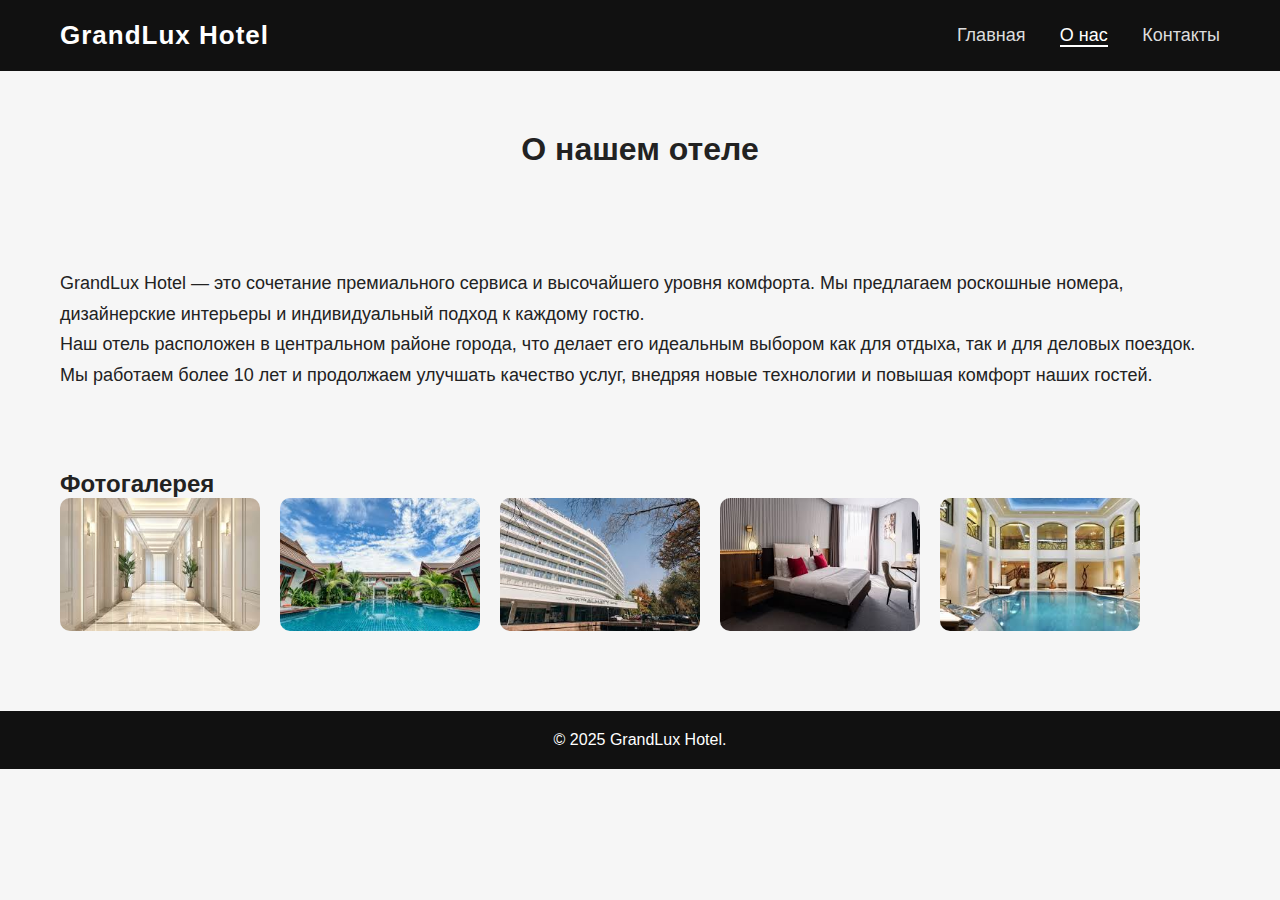
<file: Aza/pages/about.html>
<!DOCTYPE html>
<html lang="ru">
<head>
    <meta charset="UTF-8">
    <title>GrandLux Hotel — О нас</title>
    <link rel="stylesheet" href="../styles/style.css">
</head>
<body>

<header>
    <div class="logo">GrandLux Hotel</div>
    <nav>
        <a href="../index.html">Главная</a>
        <a href="about.html" class="active">О нас</a>
        <a href="contacts.html">Контакты</a>
    </nav>
</header>

<section class="page-header">
    <h1>О нашем отеле</h1>
</section>

<section class="about-text">
    <p>GrandLux Hotel — это сочетание премиального сервиса и высочайшего уровня комфорта. Мы предлагаем роскошные номера, дизайнерские интерьеры и индивидуальный подход к каждому гостю.</p>

    <p>Наш отель расположен в центральном районе города, что делает его идеальным выбором как для отдыха, так и для деловых поездок.</p>

    <p>Мы работаем более 10 лет и продолжаем улучшать качество услуг, внедряя новые технологии и повышая комфорт наших гостей.</p>
</section>

<section class="about-gallery">
    <h2>Фотогалерея</h2>
    <div class="gallery">
        <img src="../img/1.jpeg">
        <img src="../img/2.jpeg">
        <img src="../img/3.jpeg">
        <img src="../img/4.jpeg">
        <img src="../img/5.jpeg">
    </div>
</section>

<footer>
    © 2025 GrandLux Hotel.
</footer>

</body>
</html>
</file>
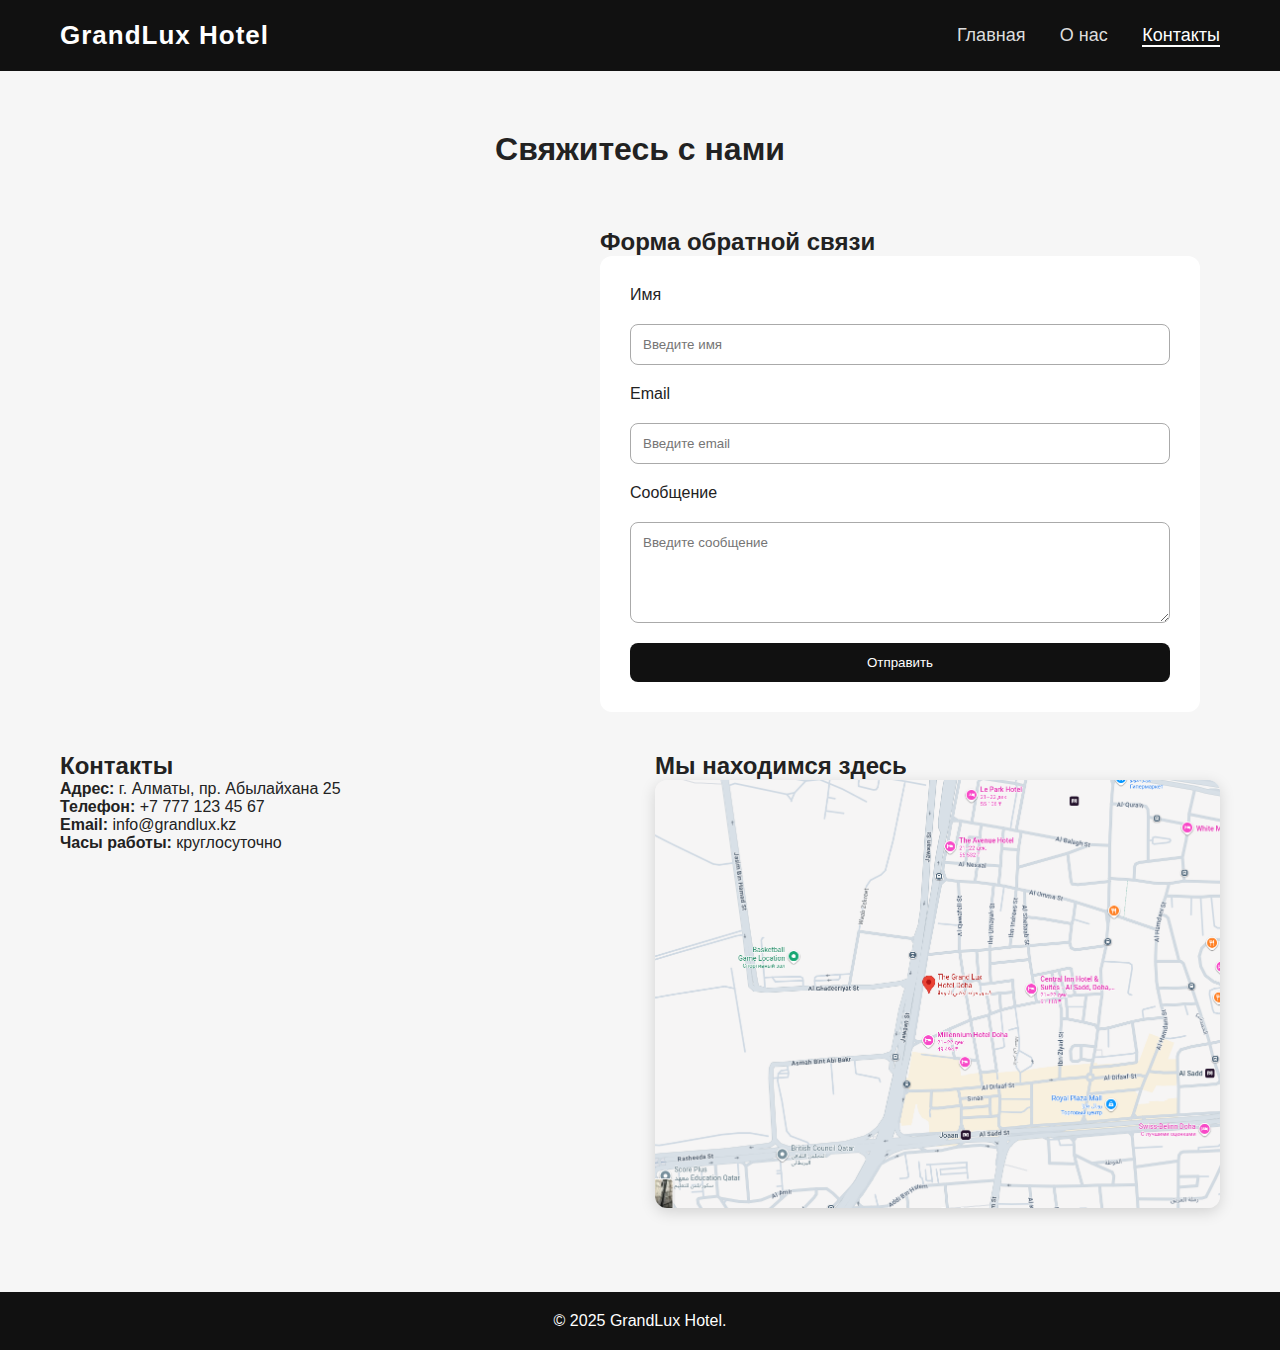
<file: Aza/pages/contacts.html>
<!DOCTYPE html>
<html lang="ru">
<head>
    <meta charset="UTF-8">
    <title>GrandLux Hotel — Контакты</title>
    <link rel="stylesheet" href="../styles/style.css">
</head>
<body>

<header>
    <div class="logo">GrandLux Hotel</div>
    <nav>
        <a href="../index.html">Главная</a>
        <a href="about.html">О нас</a>
        <a href="contacts.html" class="active">Контакты</a>
    </nav>
</header>

<section class="page-header">
    <h1>Свяжитесь с нами</h1>
</section>

<section class="form-section">
    <h2>Форма обратной связи</h2>

    <form>
        <label>Имя</label>
        <input type="text" placeholder="Введите имя" required>

        <label>Email</label>
        <input type="email" placeholder="Введите email" required>

        <label>Сообщение</label>
        <textarea rows="5" placeholder="Введите сообщение" required></textarea>

        <button type="submit">Отправить</button>
    </form>
</section>

<section class="contacts-grid">
    <!-- Контактная информация -->
    <div class="contact-info">
        <h2>Контакты</h2>
        <p><strong>Адрес:</strong> г. Алматы, пр. Абылайхана 25</p>
        <p><strong>Телефон:</strong> +7 777 123 45 67</p>
        <p><strong>Email:</strong> info@grandlux.kz</p>
        <p><strong>Часы работы:</strong> круглосуточно</p>
    </div>

    <!-- Карта -->
    <div class="map-block">
        <h2>Мы находимся здесь</h2>
        <img src="../img/map.jpg" class="map">
    </div>
</section>

<!-- Форма -->

<footer>
    © 2025 GrandLux Hotel.
</footer>

</body>
</html>
</file>
<file: Aza/styles/style.css>
* {
    margin: 0;
    padding: 0;
    box-sizing: border-box;
    font-family: Arial, sans-serif;
}

body {
    background: #f6f6f6;
    color: #222;
}

/* HEADER */
header {
    display: flex;
    justify-content: space-between;
    align-items: center;
    padding: 20px 60px;
    background: #111;
    color: white;
}

.logo {
    font-size: 26px;
    font-weight: bold;
    letter-spacing: 1px;
}

nav a {
    color: #ddd;
    margin-left: 30px;
    text-decoration: none;
    font-size: 18px;
}

nav a.active,
nav a:hover {
    color: #fff;
    border-bottom: 2px solid #fff;
}

/* HERO */
.hero {
    padding: 100px 60px;
    text-align: center;
    background: url('img/hotel-bg.jpg') center/cover no-repeat;
    color: white;
}

.hero h1 {
    font-size: 48px;
    margin-bottom: 20px;
}

/* FEATURES */
.features {
    padding: 70px 60px;
    text-align: center;
}

.features .cards {
    display: flex;
    gap: 30px;
    margin-top: 30px;
}

.card {
    background: white;
    padding: 30px;
    border-radius: 15px;
    box-shadow: 0 4px 20px rgba(0,0,0,0.1);
    width: 33%;
}

/* ABOUT */
.page-header {
    padding: 60px;
    text-align: center;
}

.about-text {
    padding: 40px 60px;
    font-size: 18px;
    line-height: 1.7;
}

.gallery img {
    width: 200px;
    border-radius: 10px;
}

.about-gallery {
    padding: 40px 60px;
}

.gallery {
    display: flex;
    gap: 20px;
}

/* CONTACTS GRID */
.contacts-grid {
    padding: 40px 60px;
    display: grid;
    grid-template-columns: 1fr 1fr;
    gap: 30px;
}

.map {
    width: 100%;
    border-radius: 12px;
    box-shadow: 0 4px 15px rgba(0,0,0,0.15);
}

/* FORM */
.form-section {
    padding-left: 600px;
}

form {
    display: flex;
    flex-direction: column;
    gap: 20px;
    background: white;
    padding: 30px;
    border-radius: 12px;
    max-width: 600px;
}

input, textarea {
    padding: 12px;
    border-radius: 8px;
    border: 1px solid #aaa;
}

button {
    padding: 12px;
    background: #111;
    color: white;
    border: none;
    border-radius: 8px;
    cursor: pointer;
}

button:hover {
    background: #333;
}

/* FOOTER */
footer {
    text-align: center;
    padding: 20px;
    background: #111;
    color: white;
    margin-top: 40px;
}

/* ADAPTIVE */
@media (max-width: 768px) {
    .features .cards {
        flex-direction: column;
    }

    .contacts-grid {
        grid-template-columns: 1fr;
    }

    header {
        padding: 15px 20px;
    }
}
</file>
